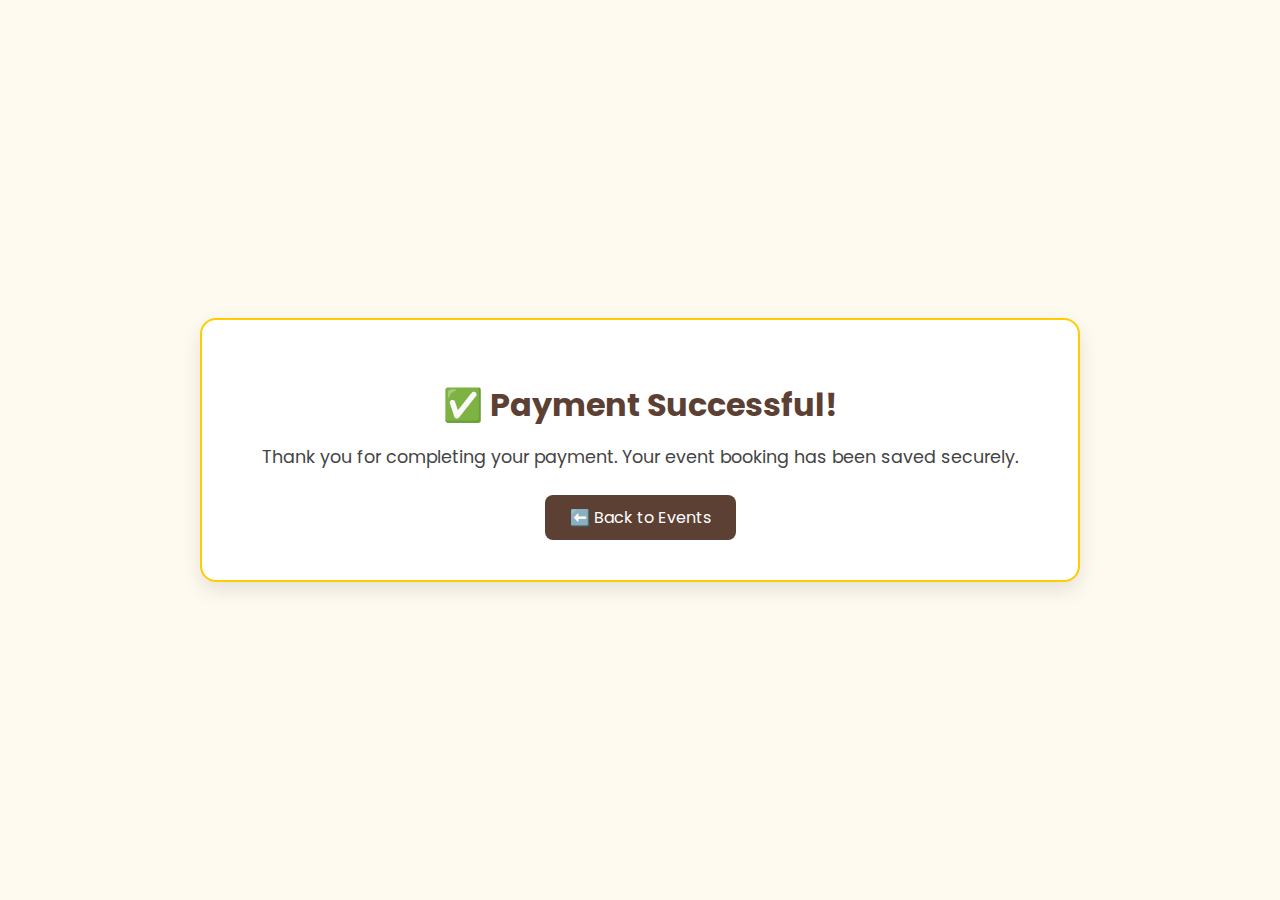
<file: confirmation.html>
<!DOCTYPE html>
<html lang="en">
<head>
  <meta charset="UTF-8">
  <meta name="viewport" content="width=device-width, initial-scale=1.0">
  <title>Payment Confirmation ✅</title>
  <link href="https://fonts.googleapis.com/css2?family=Poppins:wght@400;600&display=swap" rel="stylesheet">
  <style>
    body {
      font-family: 'Poppins', sans-serif;
      background: #fffaf0;
      color: #333;
      display: flex;
      justify-content: center;
      align-items: center;
      height: 100vh; /* centers vertically */
      margin: 0;
    }

    .box {
      background: #fff;
      padding: 40px 60px;
      border-radius: 16px;
      box-shadow: 0 8px 20px rgba(0,0,0,0.1);
      border: 2px solid #ffcc00;
      text-align: center;
    }

    h1 {
      color: #5c4033;
      margin-bottom: 15px;
    }

    p {
      font-size: 1.1rem;
      color: #444;
      margin-top: 10px;
      margin-bottom: 25px;
    }

    a {
      display: inline-block;
      background: #5c4033;
      color: #fff;
      padding: 10px 25px;
      border-radius: 8px;
      text-decoration: none;
      transition: background 0.3s;
    }

    a:hover {
      background: #1a1a1a;
    }
  </style>
</head>
<body>
  <div class="box">
    <h1>✅ Payment Successful!</h1>
    <p>Thank you for completing your payment. Your event booking has been saved securely.</p>
    <a href="http://localhost/HappenHere_be/index.html" class="back-btn">⬅️ Back to Events</a>
  </div>
</body>
</html>
</file>
